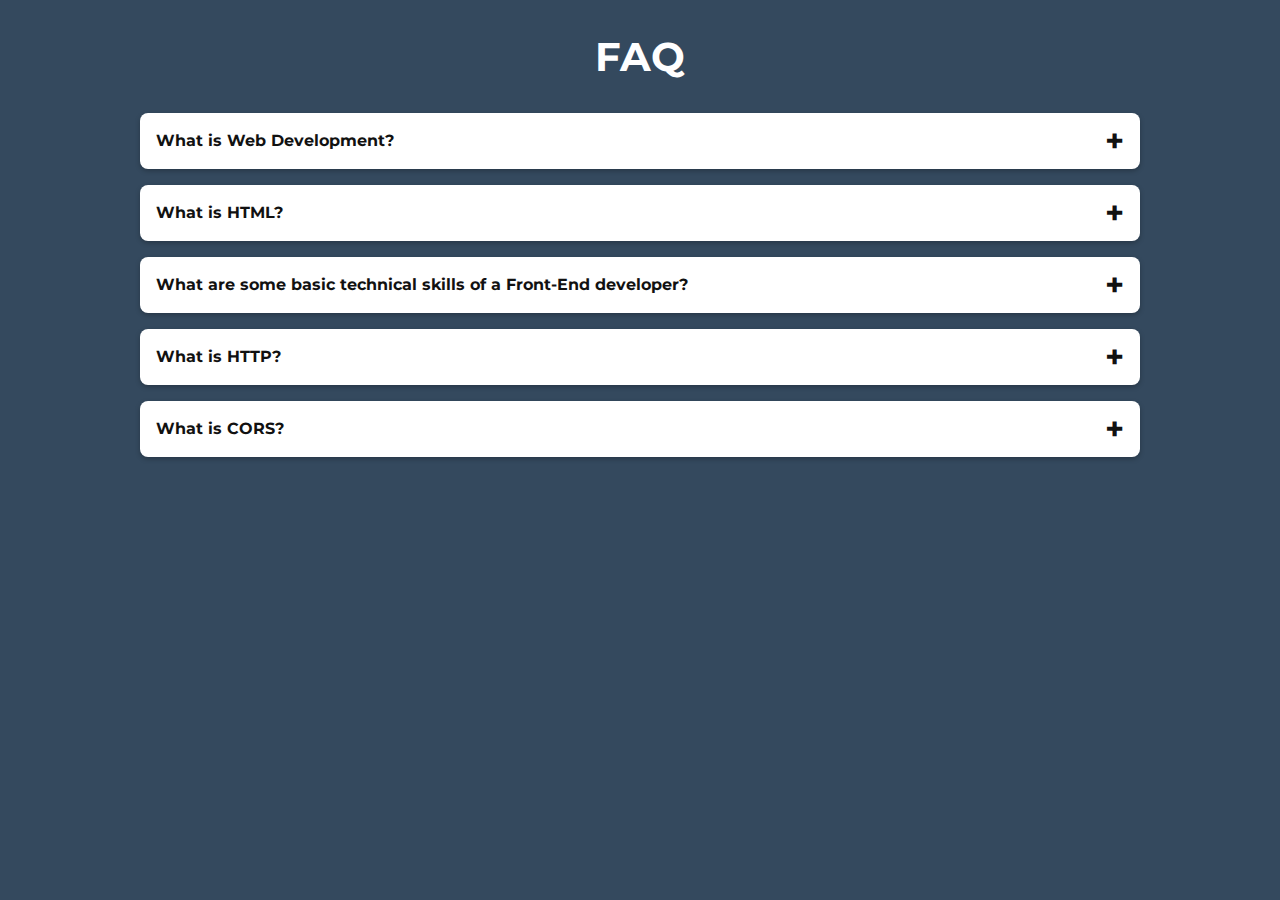
<file: accordion.html>
<!DOCTYPE html>
<html lang="en">

<head>
  <meta charset="UTF-8">
  <meta http-equiv="X-UA-Compatible" content="IE=edge">
  <meta name="viewport" content="width=device-width, initial-scale=1.0">
  <title>Document</title>
</head>
<style>
  @import url('https://fonts.googleapis.com/css?family=Montserrat');

  * {
    margin: 0;
    padding: 0;
    box-sizing: border-box;
  }

  body {
    font-family: 'Montserrat', sans-serif;
    background-color: #34495e;
    color: #fff;
  }

  h1 {
    text-align: center;
    margin: 2rem 0;
    font-size: 2.5rem;
  }

  .accordion {
    width: 90%;
    max-width: 1000px;
    margin: 2rem auto;
  }

  .accordion-item {
    background-color: #fff;
    color: #111;
    margin: 1rem 0;
    border-radius: 0.5rem;
    box-shadow: 0 2px 5px 0 rgba(0, 0, 0, 0.25);
  }

  .accordion-item-header {
    padding: 0.5rem 3rem 0.5rem 1rem;
    min-height: 3.5rem;
    line-height: 1.25rem;
    font-weight: bold;
    display: flex;
    align-items: center;
    position: relative;
    cursor: pointer;
  }

  .accordion-item-header::after {
    content: "\002B";
    font-size: 2rem;
    position: absolute;
    right: 1rem;
  }

  .accordion-item-header.active::after {
    content: "\2212";
  }

  .accordion-item-body {
    max-height: 0;
    overflow: hidden;
    transition: max-height 0.2s ease-out;
  }

  .accordion-item-body-content {
    padding: 1rem;
    line-height: 1.5rem;
    border-top: 1px solid;
    border-image: linear-gradient(to right, transparent, #34495e, transparent) 1;
  }

  @media(max-width:767px) {
    html {
      font-size: 14px;
    }
  }
</style>

<body>
  <h1>FAQ</h1>

  <div class="accordion">
    <div class="accordion-item">
      <div class="accordion-item-header">
        What is Web Development?
      </div>
      <div class="accordion-item-body">
        <div class="accordion-item-body-content">
          Web Development broadly refers to the tasks associated with developing functional websites and applications
          for the Internet. The web development process includes web design, web content development,
          client-side/server-side scripting and network security configuration, among other tasks.
        </div>
      </div>
    </div>
    <div class="accordion-item">
      <div class="accordion-item-header">
        What is HTML?
      </div>
      <div class="accordion-item-body">
        <div class="accordion-item-body-content">
          HTML, aka HyperText Markup Language, is the dominant markup language for creating websites and anything that
          can be viewed in a web browser.
        </div>
      </div>
    </div>
    <div class="accordion-item">
      <div class="accordion-item-header">
        What are some basic technical skills of a Front-End developer?
      </div>
      <div class="accordion-item-body">
        <div class="accordion-item-body-content">
          <ul style="padding-left: 1rem;">
            <li>HTML, CSS, JavaScript</li>
            <li>Frameworks (CSS and JavaScript frameworks)</li>
            <li>Responsive Design</li>
            <li>Version Control/Git</li>
            <li>Testing/Debugging</li>
            <li>Browser Developer Tools</li>
            <li>Web Performance</li>
            <li>SEO (Search Engine Optimization)</li>
            <!-- <li>CSS Preprocessing</li> -->
            <li>Command Line</li>
            <li>CMS (Content Management System)</li>
          </ul>
        </div>
      </div>
    </div>
    <div class="accordion-item">
      <div class="accordion-item-header">
        What is HTTP?
      </div>
      <div class="accordion-item-body">
        <div class="accordion-item-body-content">
          HTTP, aka HyperText Transfer Protocol, is the underlying protocol used by the World Wide Web and this protocol
          defines how messages are formatted and transmitted, and what actions Web servers and browsers should take in
          response to various commands.
        </div>
      </div>
    </div>
    <div class="accordion-item">
      <div class="accordion-item-header">
        What is CORS?
      </div>
      <div class="accordion-item-body">
        <div class="accordion-item-body-content">
          CORS, aka Cross-Origin Resource Sharing, is a mechanism that enables many resources (e.g. images, stylesheets,
          scripts, fonts) on a web page to be requested from another domain outside the domain from which the resource
          originated.
        </div>
      </div>
    </div>
  </div>
  <script>
    const accordionItemHeaders = document.querySelectorAll(".accordion-item-header");

    accordionItemHeaders.forEach(Element => {
      Element.addEventListener("click", event => {
        Element.classList.toggle("active");
        const accordionItemBody = Element.nextElementSibling;
        if (Element.classList.contains("active")) {
          accordionItemBody.style.maxHeight = accordionItemBody.scrollHeight + "px";
        }
        else {
          accordionItemBody.style.maxHeight = 0;
        }

      });
    });
  </script>
</body>

</html>
</file>
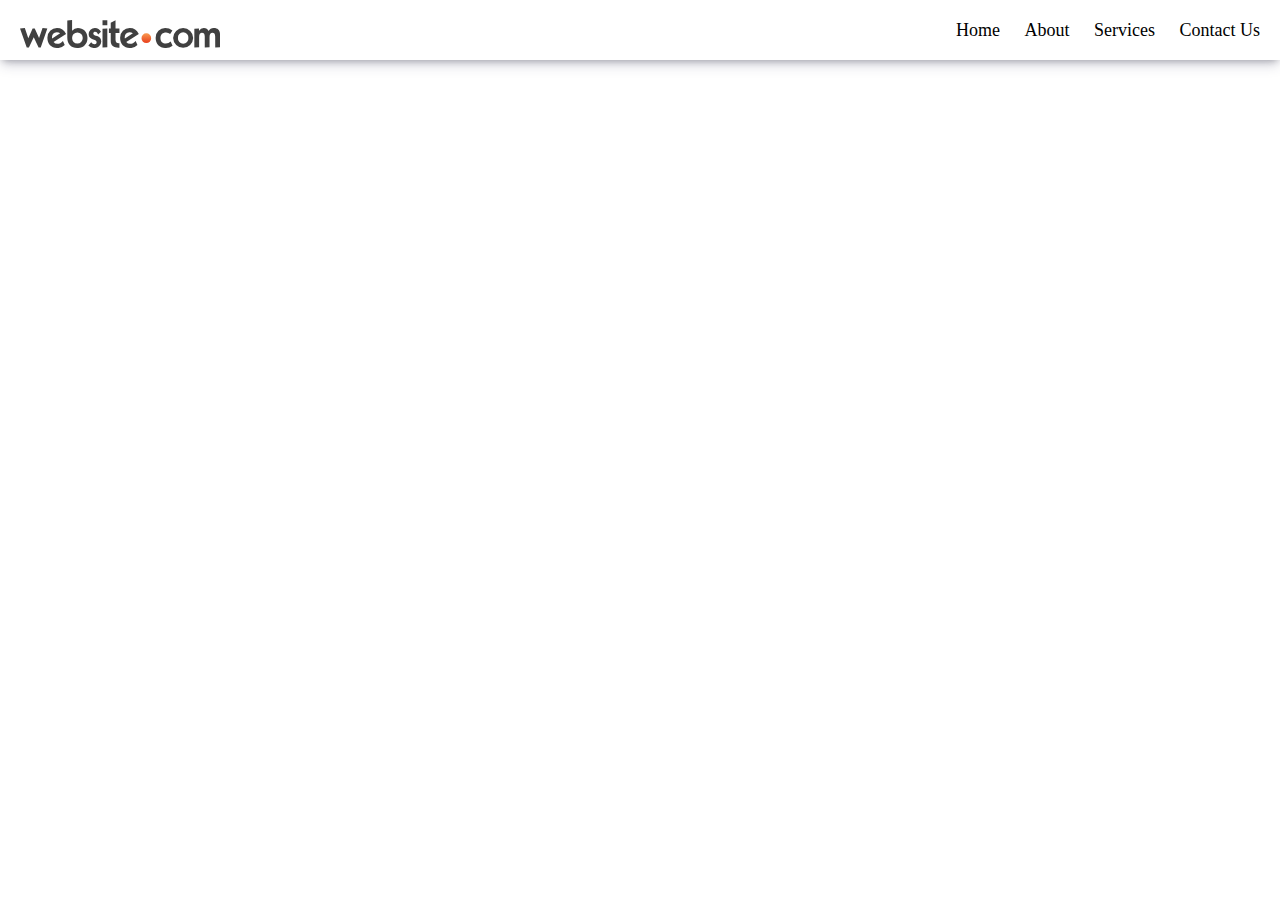
<file: aboutPage/about.html>
<!DOCTYPE html>
<html lang="en">

<head>
    <meta charset="UTF-8">
    <meta http-equiv="X-UA-Compatible" content="IE=edge">
    <meta name="viewport" content="width=device-width, initial-scale=1.0">
    <link rel="stylesheet" href="about.css">
    <link rel="stylesheet" href="mediaquery.css">
    <title>About Us</title>
</head>

<body>
    <div class="nav">
        <input type="checkbox" id="nav-check">
        <div class="nav-header">
            <div class="nav-title">
                <img src="/img/wsLogo_dark.svg" alt="">
            </div>
        </div>
        <div class="nav-btn">
            <label for="nav-check">
                <span></span>
                <span></span>
                <span></span>
            </label>
        </div>

        <div class="nav-links">
            <a href="" target="_blank">Home</a>
            <a href="" target="_blank">About</a>
            <a href="" target="_blank">Services</a>
            <a href="https://codepen.io/jo_Geek/" target="_blank"> Contact Us</a>
        </div>
    </div>
    <div class="AboutTop">

    </div>
</body>
<script src="about.js"></script>

</html>
</file>
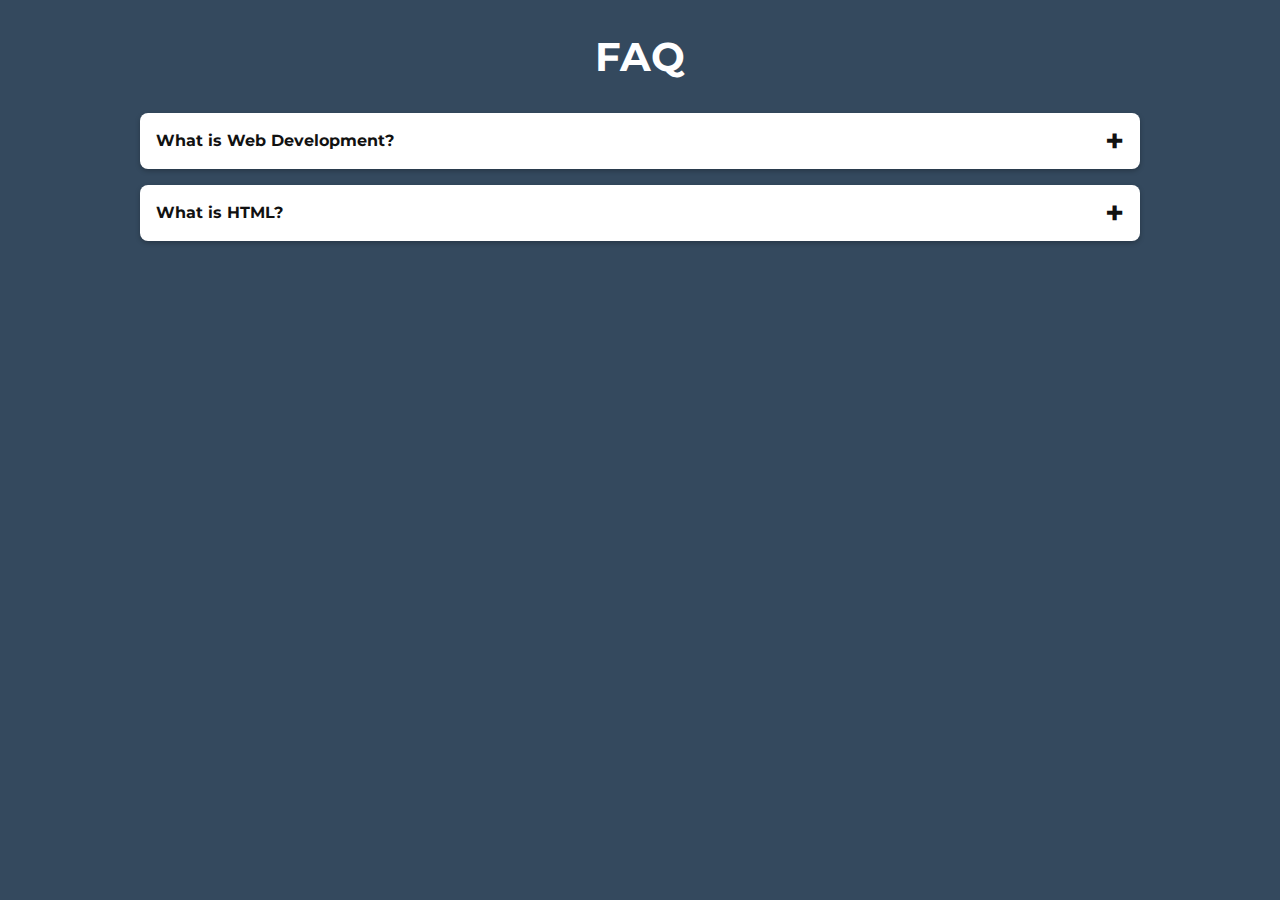
<file: webfonts/accordion.html>
<!DOCTYPE html>
<html lang="en">

<head>
    <meta charset="UTF-8">
    <meta http-equiv="X-UA-Compatible" content="IE=edge">
    <meta name="viewport" content="width=device-width, initial-scale=1.0">
    <title>Document</title>
</head>
<style>
    @import url('https://fonts.googleapis.com/css?family=Montserrat');

    * {
        margin: 0;
        padding: 0;
        box-sizing: border-box;
    }

    body {
        font-family: 'Montserrat', sans-serif;
        background-color: #34495e;
        color: #fff;
    }

    h1 {
        text-align: center;
        margin: 2rem 0;
        font-size: 2.5rem;
    }

    .accordion {
        width: 90%;
        max-width: 1000px;
        margin: 2rem auto;
    }

    .accordion-item {
        background-color: #fff;
        color: #111;
        margin: 1rem 0;
        border-radius: 0.5rem;
        box-shadow: 0 2px 5px 0 rgba(0, 0, 0, 0.25);
    }

    .accordion-item-header {
        padding: 0.5rem 3rem 0.5rem 1rem;
        min-height: 3.5rem;
        line-height: 1.25rem;
        font-weight: bold;
        display: flex;
        align-items: center;
        position: relative;
        cursor: pointer;
    }

    .accordion-item-header::after {
        content: "\002B";
        font-size: 2rem;
        position: absolute;
        right: 1rem;
    }

    .accordion-item-header.active::after {
        content: "\2212";
    }

    .accordion-item-body {
        max-height: 0;
        overflow: hidden;
        transition: max-height 0.2s ease-out;
    }
    
    .accordion-item-body-content {
        padding: 1rem;
        line-height: 1.5rem;
        border-top: 1px solid;
        border-image: linear-gradient(to right, transparent, #34495e, transparent) 1;
    }

    @media(max-width:767px) {
        html {
            font-size: 14px;
        }
    }
</style>

<body>
    <h1>FAQ</h1>
    <div class="accordion">
        <div class="accordion-item">
            <div class="accordion-item-header">
                What is Web Development?
            </div>
            <div class="accordion-item-body">
                <div class="accordion-item-body-content">
                    Web Development broadly refers to the tasks associated with developing functional websites and
                    applications for the Internet. The web development process includes web design, web content
                    development, client-side/server-side scripting and network security configuration, among other
                    tasks.
                </div>
            </div>
        </div>
        <div class="accordion-item">
            <div class="accordion-item-header">
                What is HTML?
            </div>
            <div class="accordion-item-body">
                <div class="accordion-item-body-content">
                    HTML, aka HyperText Markup Language, is the dominant markup language for creating websites and
                    anything that can be viewed in a web browser.
                </div>
            </div>
        </div>
        <script>
            const accordionItemHeaders = document.querySelectorAll(".accordion-item-header");

            accordionItemHeaders.forEach((element) => {
                element.addEventListener("click", (event) => {
                    // Uncomment in case you only want to allow for the display of only one collapsed item at a time!

                    // const currentlyActiveAccordionItemHeader = document.querySelector(".accordion-item-header.active");
                    // if(currentlyActiveAccordionItemHeader && currentlyActiveAccordionItemHeader!==accordionItemHeader) {
                    //   currentlyActiveAccordionItemHeader.classList.toggle("active");
                    //   currentlyActiveAccordionItemHeader.nextElementSibling.style.maxHeight = 0;
                    // }

                    element.classList.toggle("active");
                    const accordionItemBody = element.nextElementSibling;
                    if (element.classList.contains("active")) {
                        accordionItemBody.style.maxHeight = accordionItemBody.scrollHeight + "px";
                    } else {
                        accordionItemBody.style.maxHeight = 0;
                    }
                });
            });

        </script>
</body>

</html>
</file>
<file: aboutPage/about.css>
* {
    box-sizing: border-box;
    margin: 0;
    padding: 0;
    box-sizing: border-box;
  }
  
  body {
    margin: 0px;
    font-family: 'segoe ui';
  }
  
  .nav {
    height: 60px;
    width: 100%;
    background-color: white;
    position: relative;
    padding: 10px;
    box-shadow: rgba(50, 50, 93, 0.25) 0px 6px 12px -2px, rgba(0, 0, 0, 0.3) 0px 3px 7px -3px;

  }
  
  .nav > .nav-header {
    display: inline;
  }
  
  .nav > .nav-header > .nav-title {
    display: inline-block;
    font-size: 22px;
    color: black;
    padding: 10px 10px 10px 10px;
  }

  .nav > .nav-header > .nav-title img{
      width: 200px;
  }
  
  .nav > .nav-btn {
    display: none;
  }
  
  .nav > .nav-links {
    display: inline;
    float: right;
    font-size: 18px;
  }
  
  .nav > .nav-links > a {
    display: inline-block;
    padding: 5px;
    margin: 5px;
    text-decoration: none;
    color: black;
  }
  
  .nav > .nav-links > a:hover {
    background-color:gainsboro;
    color: #0091ff;
  }
  
  .nav > #nav-check {
    display: none;
  }
</file>
<file: aboutPage/mediaquery.css>
@media (max-width:800px) {
    .nav > .nav-btn {
      display: inline-block;
      position: absolute;
      right: 5px;
      top: 5px;
      background-color: gray;
    }
    .nav > .nav-btn > label {
      display: inline-block;
      width: 50px;
      height: 50px;
      padding: 13px;
      background-color: gray;
    }
    .nav > .nav-btn > label:hover,.nav  #nav-check:checked ~ .nav-btn > label {
      background-color: gray;
    }
    .nav > .nav-btn > label > span {
      display: block;
      width: 25px;
      height: 10px;
      border-top: 2px solid #eee;
    }
    .nav > .nav-links {
      position: absolute;
      display: block;
      width: 100%;
      background-color: white;
      height: 0px;
      transition: all 0.3s ease-in;
      overflow-y: hidden;
      top: 50px;
      left: 0px;
    }
    .nav > .nav-links > a {
      padding: 10px;
      display: block;
      width: 100%;
    }
    .nav > #nav-check:not(:checked) ~ .nav-links {
      height: 0px;
    }
    .nav > #nav-check:checked ~ .nav-links {
      height: calc(100vh - 50px);
      overflow-y: auto;
    }
  }
</file>
